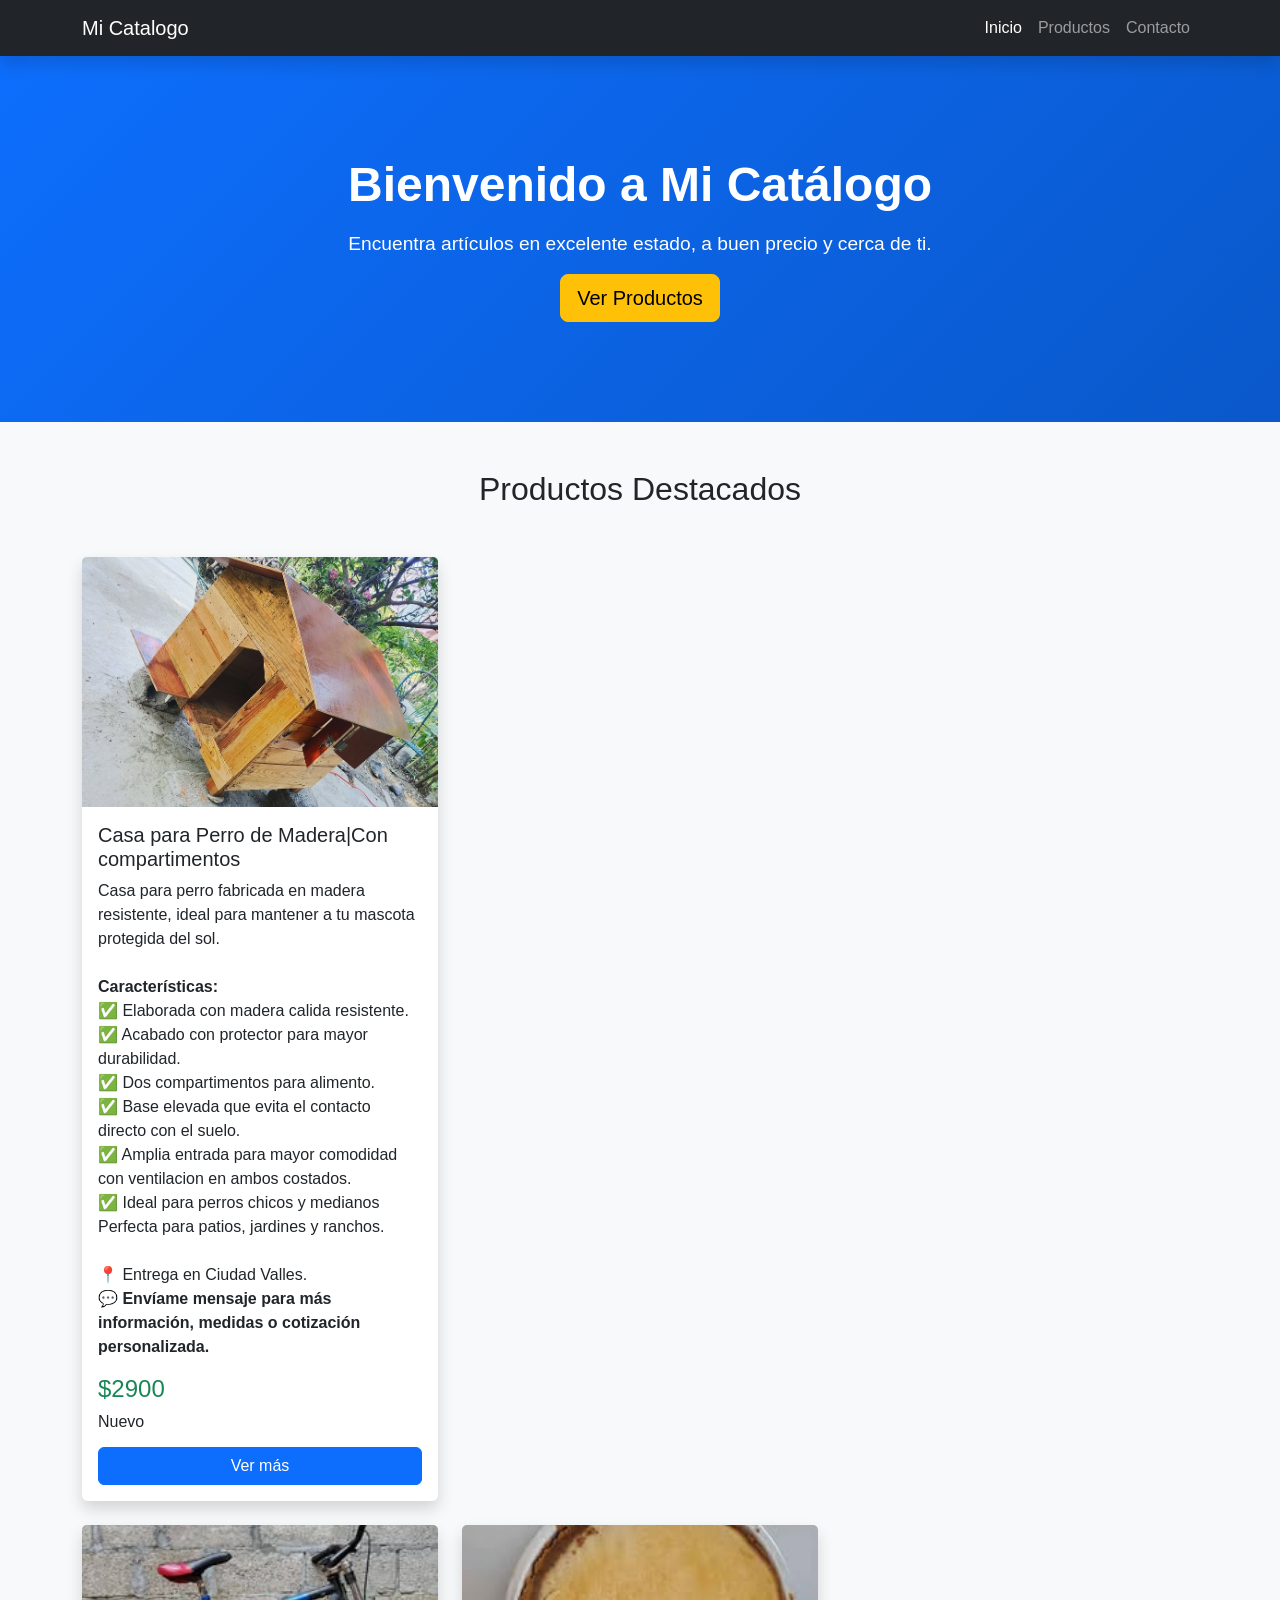
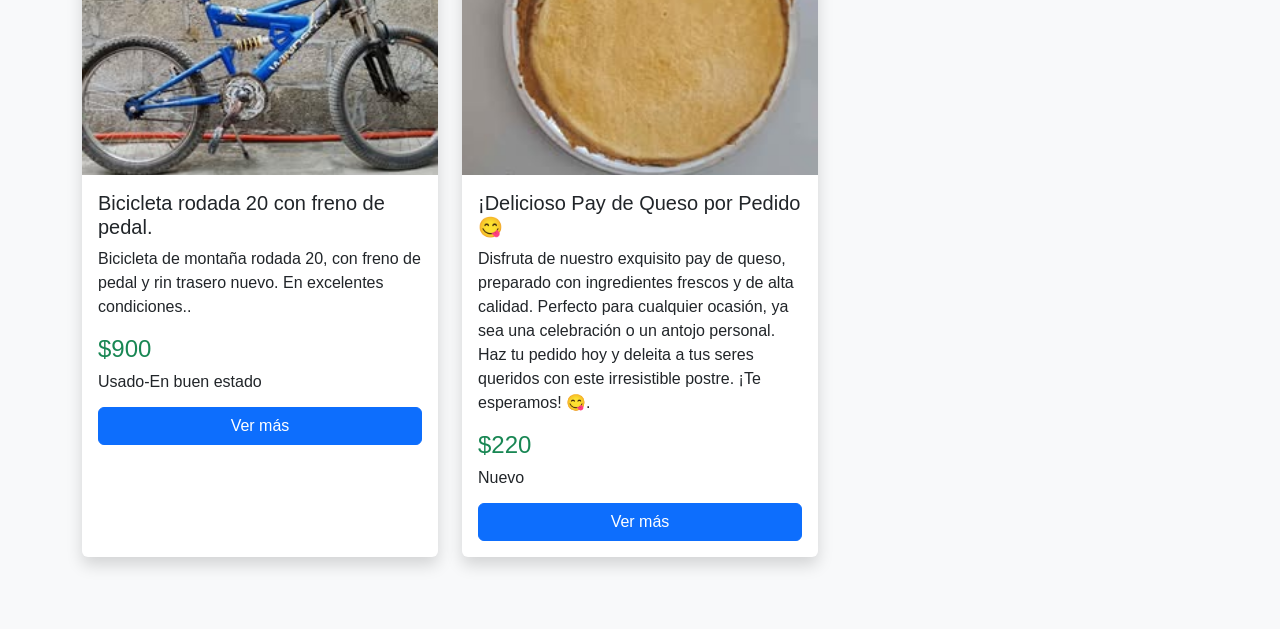
<file: index.html>
<!DOCTYPE html>
<html lang="es-MX">

<head>
    <meta charset="UTF-8">
    <meta name="viewport" content="width=device-width, initial-scale=1.0">
    <title>Catalogo de Ventas</title>

    <!-- Bootstrap -->
    <link href="https://cdn.jsdelivr.net/npm/bootstrap@5.3.7/dist/css/bootstrap.min.css" rel="stylesheet">

    <!-- CSS -->
    <link rel="stylesheet" href="css/estilos.css">

</head>

<body>

    <!--Barra de Navegacion-->
    <nav class="navbar navbar-expand-lg navbar-dark bg-dark shadow">
        <div class="container">

            <!--Logo-->
            <a class="navbar-brand" href="index.html">
                Mi Catalogo
            </a>

            <!--Boton para Celulares-->
            <button class="navbar-toggler" type="button" data-bs-toggle="collapse" data-bs-target="#menu">

                <span class="navbar-toggler-icon"></span>

            </button>

            <!--Menu-->
            <div class="collapse navbar-collapse" id="menu">
                <ul class="navbar-nav ms-auto">

                    <li class="nav-item">
                        <a class="nav-link active" href="index.html">
                            Inicio
                        </a>
                    </li>

                    <li class="nav-item">
                        <a class="nav-link" href="productos.html">
                            Productos
                        </a>
                    </li>

                    <li class="nav-item">
                        <a class="nav-link" href="contacto.html">
                            Contacto
                        </a>
                    </li>

                </ul>
            </div>
        </div>
    </nav>

    <!-- Banner Principal -->

    <header class="hero">

        <div class="container text-center">

            <h1 class="display-4 fw-bold">
                Bienvenido a Mi Catálogo
            </h1>

            <p class="lead mt-3">
                Encuentra artículos en excelente estado, a buen precio y cerca de ti.
            </p>

            <a href="productos" class="btn btn-warning btn-lg mt-3">
                Ver Productos
            </a>

        </div>

    </header>

    <!-- Productos Destacados -->

<section class="container my-5">

    <h2 class="text-center mb-5">
        Productos Destacados
    </h2>

    <div class="row" id="productos"> </div>

</section>
    <script src="js/productos.js"></script>
    <script src="https://cdn.jsdelivr.net/npm/bootstrap@5.3.7/dist/js/bootstrap.bundle.min.js"></script>
</body>

</html>
</file>
<file: css/estilos.css>
/* ===========================
   ESTILOS GENERALES
=========================== */

body{
    background:#f8f9fa;
    font-family:Arial, Helvetica, sans-serif;
}

/* ===========================
   BANNER PRINCIPAL
=========================== */

.hero{

    background:linear-gradient(135deg,#0d6efd,#0a58ca);

    color:white;

    padding:100px 20px;

}

.hero h1{

    font-size:3rem;

}

.hero p{

    font-size:1.2rem;

    max-width:700px;

    margin:auto;

}

/*=========================
    TARJETAS
=========================*/

.card{

    transition:.3s;

    border:none;

}

.card:hover{

    transform:translateY(-8px);

}

.card img{

    height:250px;

    object-fit:cover;

}
</file>
